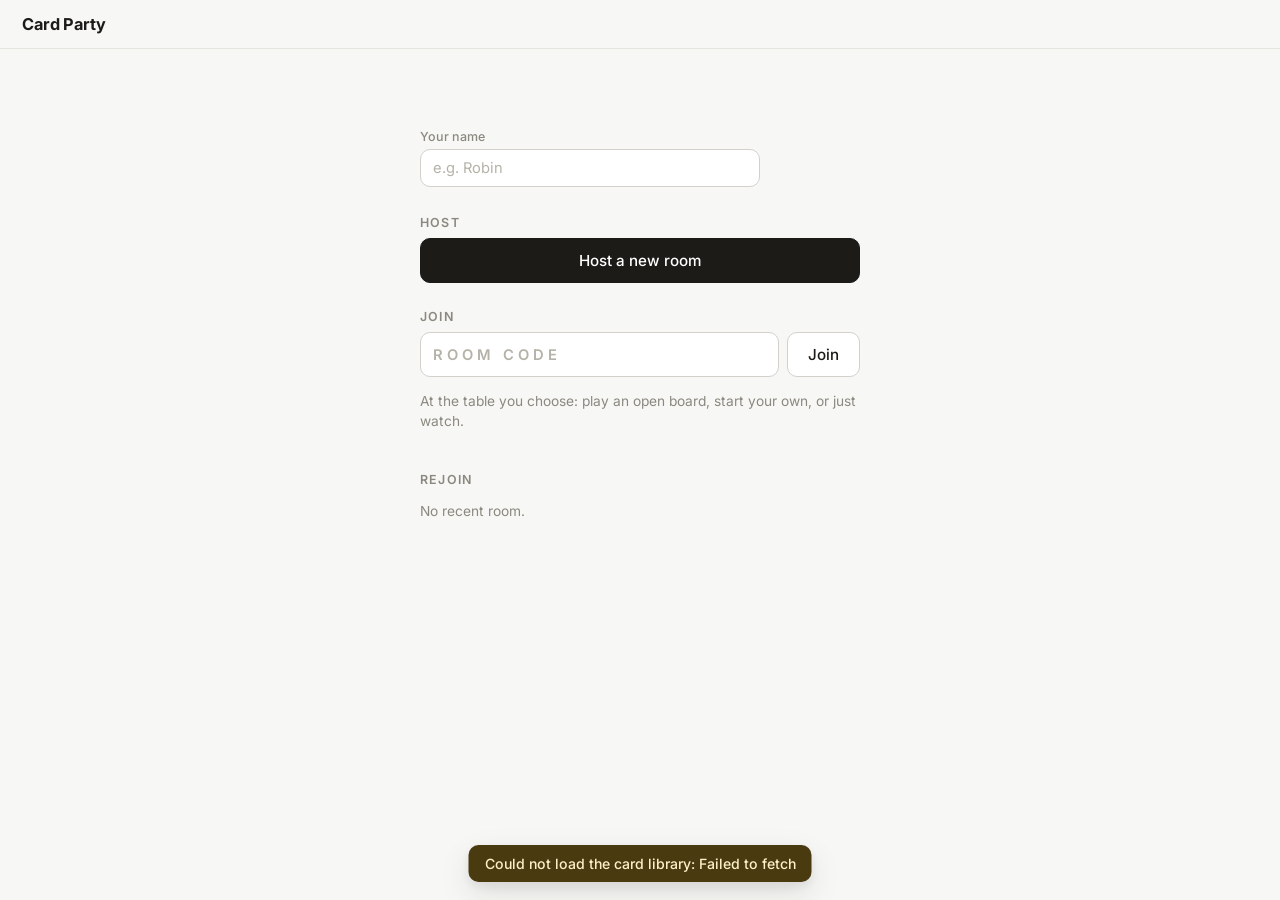
<file: index.html>
<!DOCTYPE html>
<html lang="en">
<head>
  <meta charset="utf-8" />
  <meta name="viewport" content="width=device-width, initial-scale=1" />
  <title>Card Party</title>
  <meta name="description" content="A peer-to-peer tabletop card game. No server, no rules — just cards, friends, and the honor system." />
  <link rel="preconnect" href="https://fonts.googleapis.com" />
  <link rel="preconnect" href="https://fonts.gstatic.com" crossorigin />
  <link href="https://fonts.googleapis.com/css2?family=Crimson+Pro:wght@500;600;700&family=Inter:wght@400;500;600;700&display=swap" rel="stylesheet" />
  <link rel="stylesheet" href="css/style.css" />
  <link rel="icon" href="data:image/svg+xml,%3Csvg xmlns='http://www.w3.org/2000/svg' viewBox='0 0 64 64'%3E%3Crect width='64' height='64' rx='14' fill='%231c1b18'/%3E%3Cg transform='rotate(8 44 33)'%3E%3Crect x='31' y='13' width='24' height='36' rx='4' fill='%232f7d4f'/%3E%3Crect x='34.5' y='16.5' width='17' height='29' rx='2.5' fill='none' stroke='%23ffffff' stroke-opacity='.45' stroke-width='2'/%3E%3C/g%3E%3Cg transform='rotate(-9 24 34)'%3E%3Crect x='11' y='13' width='26' height='38' rx='4' fill='%23f7f1e2'/%3E%3Cline x1='16' y1='22' x2='32' y2='22' stroke='%23b0532a' stroke-width='3.5' stroke-linecap='round'/%3E%3Cline x1='16' y1='30' x2='28' y2='30' stroke='%23c4baa2' stroke-width='2.5' stroke-linecap='round'/%3E%3Cline x1='16' y1='36' x2='30' y2='36' stroke='%23c4baa2' stroke-width='2.5' stroke-linecap='round'/%3E%3Cline x1='16' y1='42' x2='26' y2='42' stroke='%23c4baa2' stroke-width='2.5' stroke-linecap='round'/%3E%3C/g%3E%3C/svg%3E" />
</head>
<body>
  <header class="app-header">
    <div class="brand">Card Party</div>
  </header>

  <div id="conn-banner" class="conn-banner hidden">⚠ Connection lost — reconnecting… your seat and cards are safe.</div>

  <main>
    <!-- ============ HOME ============ -->
    <section id="view-home" class="view">
      <div class="hero">
        <label class="field">
          <span>Your name</span>
          <input id="player-name" maxlength="24" placeholder="e.g. Robin" autocomplete="nickname" />
        </label>

        <div class="home-options">
          <div class="option">
            <h2>Host</h2>
            <button id="btn-host" class="btn primary big-btn wide-btn">Host a new room</button>
          </div>
          <div class="option">
            <h2>Join</h2>
            <div class="join-row">
              <input id="join-code" placeholder="ROOM CODE" maxlength="8" autocapitalize="characters" autocomplete="off" spellcheck="false" />
              <button id="btn-join" class="btn big-btn">Join</button>
            </div>
            <p class="hint">At the table you choose: play an open board, start your own, or just watch.</p>
          </div>
          <div class="option">
            <h2>Rejoin</h2>
            <div id="rejoin-box"></div>
          </div>
        </div>
      </div>
    </section>

    <!-- ============ GAME TABLE ============ -->
    <section id="view-game" class="view hidden">
      <div id="game-root"></div>
    </section>
  </main>

  <div id="modal-root"></div>
  <div id="dialog-root"></div>
  <div id="toast-root"></div>
  <div id="fx-layer"></div>
  <div id="card-peek"></div>
  <div id="kw-tip"></div>

  <script src="js/vendor/peerjs.min.js"></script>
  <script type="module" src="js/main.js"></script>
</body>
</html>
</file>
<file: css/style.css>
/* Card Party — minimal, modern UI around physical-feeling cards */

:root {
  --bg: #f7f7f5;
  --surface: #ffffff;
  --border: #e6e4df;
  --border-strong: #d4d1ca;
  --text: #1c1b18;
  --muted: #8b887f;
  --faint: #b5b2a8;
  --primary: #1c1b18;
  --green: #1f9d5b;
  --warn: #a87b12;
  --danger: #c4453c;
  --radius: 12px;
  --shadow-1: 0 1px 2px rgba(28, 27, 24, .05), 0 2px 8px rgba(28, 27, 24, .04);
  --shadow-2: 0 4px 12px rgba(28, 27, 24, .08), 0 12px 32px rgba(28, 27, 24, .10);

  --sans: "Inter", system-ui, -apple-system, "Segoe UI", Roboto, sans-serif;
  --serif: "Crimson Pro", Georgia, "Times New Roman", serif;

  /* the cards themselves keep their physical paper look */
  --paper: #f7f1e2;
  --paper-2: #ece1c8;
  --ink: #33291c;

  /* per-seat owner colors (card backs, seals, player dots) */
  --seat-0: #2f7d4f;
  --seat-1: #2f5e9e;
  --seat-2: #b0532a;
  --seat-3: #7a4b9e;
  --seat-4: #b08f24;
  --seat-5: #2a8f86;
  --seat-6: #b04a72;
  --seat-7: #6a7a24;
  --seat-8: #5a55b0;
  --seat-9: #b07030;

  --noise: url("data:image/svg+xml,%3Csvg xmlns='http://www.w3.org/2000/svg' width='120' height='120'%3E%3Cfilter id='n'%3E%3CfeTurbulence type='fractalNoise' baseFrequency='0.9' numOctaves='2'/%3E%3CfeColorMatrix values='0 0 0 0 0 0 0 0 0 0 0 0 0 0 0 0 0 0 0.05 0'/%3E%3C/filter%3E%3Crect width='120' height='120' filter='url(%23n)'/%3E%3C/svg%3E");
}

* { box-sizing: border-box; }

body {
  margin: 0;
  font-family: var(--sans);
  background: var(--bg);
  color: var(--text);
  min-height: 100vh;
  -webkit-font-smoothing: antialiased;
}

main { max-width: 1500px; margin: 0 auto; padding: 8px 20px 48px; }
.hidden { display: none !important; }

/* ---------- header ---------- */
.app-header {
  display: flex; align-items: center; justify-content: space-between;
  padding: 14px 22px;
  background: var(--bg);
  border-bottom: 1px solid var(--border);
}
.brand { font-weight: 700; font-size: 1.02rem; letter-spacing: -.01em; }
.nav-btn {
  background: none; border: none; color: var(--muted); font-size: .9rem; font-weight: 500;
  padding: 6px 12px; cursor: pointer; border-radius: 8px; font-family: var(--sans);
}
.nav-btn:hover { color: var(--text); background: rgba(28,27,24,.05); }
.nav-btn.active { color: var(--text); font-weight: 600; }

.conn-banner {
  background: #fdf3d7; color: #7a5a0e; text-align: center;
  border-bottom: 1px solid #f0e2b6;
  padding: 8px; font-size: .85rem;
}

/* ---------- generic ---------- */
.panel {
  background: var(--surface); border: 1px solid var(--border);
  border-radius: 16px; padding: 20px; margin-top: 16px;
  box-shadow: var(--shadow-1);
}
h1 { font-size: 1.5rem; font-weight: 700; letter-spacing: -.02em; margin: 0 0 8px; }
h2 { font-size: 1.05rem; font-weight: 600; letter-spacing: -.01em; margin: 0 0 10px; }
h3 { margin: 0; font-size: 1.05rem; font-weight: 600; }
h4 { margin: 16px 0 6px; color: var(--muted); font-size: .72rem; font-weight: 600; text-transform: uppercase; letter-spacing: .08em; }
.hint { color: var(--muted); font-size: .86rem; line-height: 1.5; }
.warn-text { color: var(--warn); font-size: .86rem; min-height: 1em; }
.empty { color: var(--faint); font-size: .84rem; }
code { background: rgba(28,27,24,.06); padding: 1px 5px; border-radius: 5px; font-size: .85em; }

input, select {
  background: var(--surface); border: 1px solid var(--border-strong); color: var(--text);
  border-radius: 10px; padding: 9px 12px; font-size: .92rem; font-family: var(--sans);
}
input:focus, select:focus { outline: 2px solid rgba(28,27,24,.25); outline-offset: 1px; border-color: var(--border-strong); }
/* iOS Safari zooms the whole page in when focusing an input with a font
   under 16px — and stays zoomed, so the table renders "too big" right
   after typing a name/room code. 16px on touch screens prevents it. */
@media (hover: none), (max-width: 760px) {
  input, select { font-size: 16px; }
}
input::placeholder { color: var(--faint); }
.field { display: flex; flex-direction: column; gap: 5px; margin: 14px 0; max-width: 340px; }
.field span { font-size: .78rem; font-weight: 500; color: var(--muted); }

.btn {
  background: var(--surface); border: 1px solid var(--border-strong); color: var(--text);
  border-radius: 10px; padding: 8px 14px; font-size: .88rem; font-weight: 500; font-family: var(--sans);
  cursor: pointer;
  transition: background .12s, border-color .12s, transform .06s;
}
.btn:hover { background: #f2f1ed; }
.btn:active { transform: scale(.98); }
.btn:disabled { opacity: .45; cursor: default; }
.btn.primary { background: var(--primary); border-color: var(--primary); color: #fff; }
.btn.primary:hover { background: #33312c; }
.btn.warn { color: var(--warn); }
.btn.danger { color: var(--danger); }
.btn.small { padding: 5px 10px; font-size: .8rem; border-radius: 8px; }
.btn.icon { padding: 4px 9px; }
.btn.wide { display: block; width: 100%; margin: 8px 0; text-align: left; }
.big-btn { padding: 12px 20px; font-size: .95rem; }

/* ---------- home ---------- */
.hero { max-width: 440px; margin: 72px auto 0; }
.home-options { display: flex; flex-direction: column; gap: 26px; margin-top: 28px; }
.option h2 {
  margin: 0 0 8px; font-size: .78rem; font-weight: 600;
  color: var(--muted); text-transform: uppercase; letter-spacing: .1em;
}
.wide-btn { width: 100%; }
.join-row { display: flex; gap: 8px; }
.join-row input { flex: 1; text-transform: uppercase; letter-spacing: 4px; font-weight: 600; }

/* ---------- deck builder (in-room modal) ---------- */
.modal:has(.builder) { max-width: 720px; }
.builder-head { display: flex; justify-content: space-between; align-items: center; gap: 10px; flex-wrap: wrap; }
.builder-tools { display: flex; gap: 18px; flex-wrap: wrap; margin: 10px 0 4px; padding: 10px 12px; background: var(--bg); border-radius: 10px; }
.tool-row { display: flex; gap: 6px; align-items: center; }
.tool-row input[type="number"] { width: 58px; }
.builder-search { display: flex; align-items: center; gap: 10px; margin: 6px 0 8px; }
.builder-search input { flex: 1; }
.builder-lib { max-height: 36vh; }
.draft-options { display: flex; gap: 14px; flex-wrap: wrap; justify-content: center; padding: 14px 0; }
.card.pickable { cursor: pointer; }
.card.pickable:hover { transform: translateY(-6px) scale(1.05); }

.card-list { display: flex; flex-direction: column; gap: 8px; max-height: 60vh; overflow-y: auto; padding-right: 4px; }
.lib-card {
  display: flex; gap: 10px; align-items: flex-start; justify-content: space-between;
  background: var(--surface); border: 1px solid var(--border); border-radius: 12px; padding: 12px 14px;
}
.lib-card.in-pool .lib-card-main { opacity: .55; }
.lib-title { font-family: var(--serif); font-weight: 700; font-size: 1.05rem; }
.lib-desc { font-size: .85rem; color: var(--muted); margin-top: 2px; line-height: 1.45; }
.lib-upgrades { font-size: .78rem; color: #8a6d1d; margin-top: 6px; display: flex; flex-direction: column; gap: 2px; }

/* =====================================================================
   PHYSICAL CARDS (unchanged look — they're the star)
   ===================================================================== */

/* Every card prints its complete text — title, keywords, description, and
   both upgrade options. Cards keep card-like proportions as a minimum and
   grow taller when the text needs room. --fs scales type per size. */
.card {
  --cw: 112px;
  --fs: 1;
  width: var(--cw);
  min-height: calc(var(--cw) * 1.35);
  border-radius: 9px;
  background:
    var(--noise),
    linear-gradient(155deg, var(--paper) 0%, var(--paper-2) 100%);
  color: var(--ink);
  position: relative;
  display: flex;
  cursor: grab;
  user-select: none;
  -webkit-user-select: none;
  -webkit-touch-callout: none; /* no iOS callout on the long-press that lifts a card */
  flex-shrink: 0;
  box-shadow:
    0 0 0 1px rgba(70, 50, 20, .10),
    0 1px 2px rgba(28, 27, 24, .18),
    0 4px 10px rgba(28, 27, 24, .14);
  transition: transform .16s ease, box-shadow .16s ease;
}
.card:hover {
  transform: translateY(-5px) scale(1.03);
  box-shadow:
    0 0 0 1px rgba(70, 50, 20, .10),
    0 6px 10px rgba(28, 27, 24, .16),
    0 16px 32px rgba(28, 27, 24, .22);
  z-index: 6;
}
.card.flying { z-index: 40; pointer-events: none; }
.card.dragging { opacity: .45; }
.card.hand { --cw: 158px; --fs: 1.1; }
.card.table { --cw: 138px; --fs: 1.05; }
.card.mini { --cw: 118px; --fs: 1; }
.card.big { --cw: 270px; --fs: 1.4; cursor: default; }
.card.big:hover { transform: none; }

/* inner printed frame */
.card-face {
  position: relative;
  flex: 1;
  min-width: 0;
  margin: calc(var(--cw) * 0.04);
  border: 1px solid rgba(70,50,20,.35);
  border-radius: 6px;
  padding: calc(var(--cw) * 0.045) calc(var(--cw) * 0.055);
  display: flex; flex-direction: column;
  background: linear-gradient(180deg, rgba(255,255,255,.35), rgba(255,255,255,0) 30%);
}
.card-titlebar {
  display: flex; align-items: flex-start; gap: 5px;
  border-bottom: 1px solid color-mix(in srgb, var(--owner, #666) 60%, transparent);
  padding-bottom: 4px;
  margin-bottom: 5px;
}
.card-title {
  font-family: var(--serif);
  font-weight: 700;
  font-size: calc(12px * var(--fs));
  line-height: 1.12;
  flex: 1;
  min-width: 0;
}
.card-owner {
  font-size: calc(8px * var(--fs));
  font-weight: 700;
  color: var(--owner, #666);
  margin-bottom: 3px;
  white-space: nowrap; overflow: hidden; text-overflow: ellipsis;
}
.card-keywords { display: flex; flex-wrap: wrap; gap: 3px; margin-bottom: 5px; }
.kw {
  /* Each tag's color comes from its name (--kw hue, set per chip). */
  background: hsl(var(--kw, 45) 52% 88%);
  color: hsl(var(--kw, 45) 55% 26%);
  border: 1px solid hsl(var(--kw, 45) 40% 62% / .8);
  border-radius: 3px;
  font-size: calc(6.5px * var(--fs));
  font-weight: 600;
  padding: 1px 4px;
  text-transform: uppercase; letter-spacing: .4px;
}
/* lists outside the card face reuse .kw at fixed size */
.lib-card .kw, .zone-row .kw, .modal .card-keywords .kw { font-size: .66rem; }

.card-desc {
  font-family: var(--serif);
  font-size: calc(9.5px * var(--fs));
  line-height: 1.3;
  color: #4c3f2c;
  flex: 1;
}

.card-ups {
  border-top: 1px dashed rgba(70,50,20,.35);
  margin-top: 5px; padding-top: 4px;
  display: flex; flex-direction: column; gap: 3px;
  font-size: calc(8.5px * var(--fs));
  line-height: 1.3;
  font-family: var(--serif);
}
/* A short description sits on the sticker's line; one that doesn't fit
   moves WHOLE onto the next line (inline-block wraps as a unit) and then
   uses the card's full width instead of wrapping in half of it. */
.up-line { display: block; padding: 2px 4px; border-radius: 4px; color: #5a4a33; }
.up-line.sel { background: linear-gradient(90deg, #f3dd9c, #eed27f); color: #3d3013; box-shadow: inset 0 0 0 1px #c9a227; }
.up-star { font-weight: 700; color: #a5822c; white-space: nowrap; margin-right: 4px; }
.up-text { display: inline-block; max-width: 100%; vertical-align: top; }


.card.upgraded .card-face { box-shadow: inset 0 0 0 2px #c9a227; }
.card-upgrade-tag {
  position: absolute; top: -7px; right: -6px;
  background: linear-gradient(160deg, #e6c04a, #b08d1e);
  color: #fff;
  border-radius: 10px;
  font-size: 11px; font-weight: 700; padding: 1px 7px;
  box-shadow: 0 1px 3px rgba(0,0,0,.35);
  max-width: calc(var(--cw) * 0.9);
  overflow: hidden; text-overflow: ellipsis; white-space: nowrap;
}

/* ---- card categories (from the sheet's Category column) ----
   General keeps the cream paper; Death is dark; Spirit Guide is ethereal. */
.card.cat-death {
  background:
    var(--noise),
    linear-gradient(155deg, #3a3542 0%, #262230 100%);
  color: #eae4d6;
}
.card.cat-death .card-face {
  border-color: rgba(234,228,214,.35);
  background: linear-gradient(180deg, rgba(255,255,255,.08), rgba(255,255,255,0) 30%);
}
.card.cat-death .card-desc { color: #c8c1b0; }
.card.cat-death .card-ups { border-top-color: rgba(234,228,214,.35); }
.card.cat-death .up-line { color: #b8b09c; }
.card.cat-death .up-star { color: #d9b64a; }

.card.cat-spirit {
  /* --sg is the guide's own hue, set per card from the guide's name */
  --sg: 215;
  background:
    var(--noise),
    linear-gradient(155deg, hsl(var(--sg) 45% 96%) 0%, hsl(var(--sg) 42% 88%) 100%);
  color: hsl(var(--sg) 32% 26%);
  box-shadow:
    0 0 0 1px hsl(var(--sg) 40% 55% / .35),
    0 1px 2px rgba(28, 27, 24, .14),
    0 4px 12px hsl(var(--sg) 45% 45% / .25);
}
.card.cat-spirit .card-face {
  border-color: hsl(var(--sg) 40% 55% / .5);
  background: linear-gradient(180deg, rgba(255,255,255,.55), rgba(255,255,255,0) 35%);
}
.card.cat-spirit .card-desc { color: hsl(var(--sg) 28% 38%); }
.card.cat-spirit .card-ups { border-top-color: hsl(var(--sg) 40% 55% / .45); }
.card.cat-spirit .up-line { color: hsl(var(--sg) 25% 42%); }
.card.cat-spirit .up-star { color: hsl(var(--sg) 45% 48%); }

.card.cat-base {
  background:
    var(--noise),
    linear-gradient(155deg, #f1efe9 0%, #e0dcd0 100%);
  color: #3a362c;
}
.card.cat-base .card-face { border-color: rgba(90,84,68,.4); }
.lib-card.cat-base { border-left: 4px solid #a8a191; background: #f6f5f1; }
.card.cat-base .card-cat { color: #8a8474; }
.lib-card.cat-base .lib-cat { color: #8a8474; }

/* keyword chips with a sheet-defined description are interactive */
.kw.has-def { cursor: help; text-decoration: underline dotted; text-underline-offset: 2px; }
#kw-tip {
  position: fixed; z-index: 70;
  pointer-events: none;
  max-width: 280px;
  background: var(--text); color: var(--bg);
  border-radius: 10px; padding: 8px 12px;
  font-size: .82rem; line-height: 1.45; font-family: var(--sans);
  box-shadow: var(--shadow-2);
  opacity: 0; transition: opacity .1s ease;
}
#kw-tip.show { opacity: 1; }
#kw-tip strong { display: block; margin-bottom: 2px; font-size: .78rem; text-transform: uppercase; letter-spacing: .06em; }

/* printed category at the foot of every card */
.card-cat {
  margin-top: 6px;
  font-family: var(--sans);
  font-size: calc(6.5px * var(--fs));
  font-weight: 700;
  letter-spacing: .14em;
  text-transform: uppercase;
  color: #a08c62;
}
.card.cat-death .card-cat { color: #d9b64a; }
.card.cat-spirit .card-cat { color: hsl(var(--sg, 215) 45% 42%); }

/* category label + sections in the library list */
.lib-cat {
  font-size: .66rem; font-weight: 600; letter-spacing: .08em;
  text-transform: uppercase; color: var(--faint); margin: 1px 0 2px;
}
.lib-card.cat-death .lib-cat { color: #6b5f7e; }
.lib-card.cat-spirit .lib-cat { color: hsl(var(--sg, 215) 45% 40%); }
.lib-section-head {
  display: flex; align-items: center; gap: 10px;
  margin: 12px 0 2px; padding-top: 4px;
  font-size: .72rem; font-weight: 700; color: var(--muted);
  text-transform: uppercase; letter-spacing: .08em;
}
.lib-section-head select { padding: 4px 8px; font-size: .8rem; text-transform: none; letter-spacing: 0; font-weight: 500; }
.lib-section-head .hint { text-transform: none; letter-spacing: 0; font-weight: 400; }
.guide-dot { width: 12px; height: 12px; border-radius: 50%; display: inline-block; box-shadow: 0 0 0 2px rgba(255,255,255,.8), 0 1px 3px rgba(28,27,24,.3); }

/* category cue on library rows */
.lib-card.cat-death { border-left: 4px solid #3a3542; background: #f2f0f4; }
.lib-card.cat-spirit { border-left: 4px solid hsl(var(--sg, 215) 45% 62%); background: hsl(var(--sg, 215) 40% 97%); }

/* deal-in animation for brand-new cards */
@keyframes deal-in {
  from { transform: scale(.5) rotate(-8deg); opacity: 0; }
  to { transform: none; opacity: 1; }
}
.card.dealt { animation: deal-in .35s cubic-bezier(.2,.75,.3,1); }
.ghost { z-index: 45; pointer-events: none; }
#fx-layer { position: fixed; inset: 0; pointer-events: none; z-index: 45; }

/* slot: positions a card (fan angle, placement jitter) */
.cslot {
  display: inline-block;
  transform: rotate(var(--rot, 0deg)) translateY(var(--ty, 0px));
  transition: transform .18s ease;
}

/* card back (deck piles) */
.card-back {
  --cw: 84px;
  width: var(--cw);
  aspect-ratio: 5 / 7;
  border-radius: calc(var(--cw) * 0.08);
  position: absolute;
  left: calc(var(--stack-i, 0) * -1.5px);
  top: calc(var(--stack-i, 0) * -1.5px);
  background:
    repeating-linear-gradient(45deg, rgba(255,255,255,.10) 0 2px, transparent 2px 8px),
    repeating-linear-gradient(-45deg, rgba(0,0,0,.12) 0 2px, transparent 2px 8px),
    radial-gradient(ellipse at 50% 40%, color-mix(in srgb, var(--owner, #444) 82%, #fff) 0%, var(--owner, #444) 75%);
  box-shadow: 0 1px 3px rgba(28,27,24,.30), inset 0 0 0 3px rgba(255,255,255,.18), inset 0 0 0 5px rgba(0,0,0,.15);
}

/* =====================================================================
   THE TABLE — flat, quiet, modern
   ===================================================================== */

.game-topbar {
  display: flex; justify-content: space-between; align-items: center; flex-wrap: wrap;
  gap: 10px; padding: 12px 2px 16px;
}
.room-info { display: flex; align-items: center; gap: 10px; flex-wrap: wrap; }
.room-code {
  background: var(--surface); border: 1px solid var(--border-strong); color: var(--muted);
  padding: 6px 12px; border-radius: 10px; cursor: pointer; font-size: .88rem; font-family: var(--sans);
}
.room-code:hover { background: #f2f1ed; }
.room-code strong { color: var(--text); letter-spacing: 3px; margin: 0 2px; }
.pill {
  border-radius: 999px; padding: 3px 10px;
  font-size: .74rem; font-weight: 500; color: var(--muted);
  background: rgba(28,27,24,.05);
}
.pill.connected, .pill.hosting { color: var(--green); background: rgba(31,157,91,.10); }
.pill.reconnecting, .pill.connecting { color: var(--warn); background: rgba(168,123,18,.10); }
.game-actions { display: flex; gap: 6px; flex-wrap: wrap; }

.table { display: flex; flex-direction: column; gap: 14px; }

/* other players */
.others-grid {
  display: grid;
  grid-template-columns: repeat(auto-fit, minmax(300px, 1fr));
  gap: 14px;
}

.seat {
  position: relative;
  background: var(--surface);
  border: 1px solid var(--border);
  border-radius: 16px;
  padding: 14px 16px 16px;
  box-shadow: var(--shadow-1);
}
.seat.offline { opacity: .55; filter: saturate(.5); }
.seat.me { margin-top: auto; }

.seat-head { display: flex; align-items: center; gap: 8px; margin-bottom: 6px; flex-wrap: wrap; }
.board-stats { display: flex; align-items: center; gap: 14px; flex-wrap: wrap; margin-bottom: 12px; }
.stat { display: inline-flex; align-items: center; gap: 6px; }
.stat-label {
  font-size: .62rem; font-weight: 600; color: var(--faint);
  text-transform: uppercase; letter-spacing: .1em;
}
/* The number itself is the control: click it and type. */
.stat-val {
  background: var(--surface); border: 1px solid var(--border-strong); border-radius: 8px;
  cursor: pointer;
  font-weight: 700; font-size: .95rem; font-variant-numeric: tabular-nums; font-family: var(--sans);
  min-width: 38px; text-align: center; padding: 2px 8px; color: var(--text);
}
.stat-val:hover { background: #f2f1ed; }
/* the board's state: full name + description, visible to everyone */
.board-meta { margin-bottom: 12px; }
.board-meta .board-stats { margin-bottom: 8px; }
.board-state {
  display: block; width: 100%; text-align: left; cursor: pointer;
  background: var(--bg); border: 1px dashed var(--border-strong); border-radius: 10px;
  padding: 7px 10px; font-family: var(--sans); color: var(--text);
}
.board-state.has-state { background: #fdf8e7; border: 1px solid #e2cf96; }
.state-name { display: block; font-weight: 700; font-size: .88rem; color: #7a5a0e; overflow-wrap: anywhere; }
.state-desc { display: block; margin-top: 2px; font-size: .8rem; line-height: 1.45; color: #8a6d1d; }
.state-none { font-size: .8rem; color: var(--muted); }

/* state picker dialog */
.dialog.state-picker { max-width: 440px; }
.state-option-list { display: flex; flex-direction: column; gap: 6px; max-height: 55vh; overflow-y: auto; }
.state-option {
  display: block; width: 100%; text-align: left; cursor: pointer;
  background: var(--surface); border: 1px solid var(--border); border-radius: 10px;
  padding: 9px 12px; font-family: var(--sans); color: var(--text);
}
.state-option:hover { background: #f7f6f3; }
.state-option.selected { border-color: #c9a227; background: #fdf8e7; }
.state-option-name { display: block; font-weight: 700; font-size: .9rem; overflow-wrap: anywhere; }
.state-option-desc { display: block; margin-top: 2px; font-size: .8rem; line-height: 1.45; color: var(--muted); }
.seat-name { font-weight: 600; font-size: .95rem; letter-spacing: -.01em; }
.seat-sub { font-size: .78rem; color: var(--muted); font-style: italic; }
.claim-btn { margin-left: auto; }
.rename-board { padding: 2px 8px; line-height: 1.2; }
.seat.me .unpossess-btn { margin-left: auto; }
.spectator-bar {
  display: flex; align-items: center; justify-content: center; gap: 10px; flex-wrap: wrap;
  margin-top: 14px; padding: 16px 18px;
  background: var(--surface); border: 1px dashed var(--border); border-radius: 14px;
  color: var(--muted); font-size: .9rem;
}
.badge {
  color: var(--muted); font-size: .62rem; font-weight: 600;
  border: 1px solid var(--border-strong);
  border-radius: 5px; padding: 1px 6px; letter-spacing: .08em;
}
.dot { width: 10px; height: 10px; border-radius: 50%; display: inline-block; flex-shrink: 0; background: var(--seat-color, #999); }
.dot.off { opacity: .35; }
.seat-head .dot.on { box-shadow: 0 0 0 3px color-mix(in srgb, var(--seat-color, #999) 20%, transparent); }

/* zone areas: quiet dashed outlines */
.zone-strip {
  position: relative;
  border: 1.5px dashed var(--border-strong);
  border-radius: 12px;
  padding: 14px 12px 10px;
  min-height: 64px;
}
.strip-label {
  position: absolute; top: -8px; left: 12px;
  font-size: .62rem; font-weight: 600; color: var(--faint);
  text-transform: uppercase; letter-spacing: .1em;
  background: var(--surface); padding: 0 6px;
}
.zone-strip.delayed { border-color: #e2cf96; }
.zone-strip.delayed .strip-label { color: #b3922e; }
.strip-cards {
  display: flex; flex-wrap: wrap; gap: 8px; align-items: flex-start;
  min-height: 40px;
}
.drop-hint {
  border-color: var(--text) !important;
  background: rgba(28,27,24,.04);
}

/* piles */
.piles { display: flex; gap: 14px; align-items: flex-start; }
.pile {
  position: relative;
  cursor: pointer;
  min-width: 84px; min-height: 118px;
  padding-bottom: 16px;
  user-select: none;
  -webkit-user-select: none;
  -webkit-touch-callout: none;
}

/* The floating card that follows the finger during a touch drag. */
.touch-ghost {
  z-index: 200;
  pointer-events: none;
  opacity: .95;
  transform: scale(1.07) rotate(2deg);
  box-shadow: 0 0 0 1px rgba(70,50,20,.12), 0 16px 40px rgba(28,27,24,.35);
  transition: none;
}
.pile-stack { position: relative; width: 84px; aspect-ratio: 5 / 7; }
.seat:not(.me) .pile-stack, .seat:not(.me) .card-back { --cw: 76px; width: 76px; }
.seat:not(.me) .pile { min-width: 76px; min-height: 107px; }
.pile.deck { cursor: grab; }
.pile.deck:hover .card-back:first-child { transform: translateY(-3px); }
.card-back { transition: transform .15s; }
.pile-empty-mark {
  width: 84px; aspect-ratio: 5 / 7;
  border: 1.5px dashed var(--border-strong);
  border-radius: 7px;
}
.seat:not(.me) .pile-empty-mark { width: 76px; }
.pile.discard .pile-empty-mark { width: 104px; }
.seat:not(.me) .pile.discard .pile-empty-mark { width: 76px; }
.pile-count {
  position: absolute; top: -8px; right: -8px; z-index: 3;
  background: var(--text); color: var(--bg);
  border-radius: 999px; min-width: 22px; height: 22px;
  display: flex; align-items: center; justify-content: center;
  font-size: .72rem; font-weight: 600; padding: 0 6px;
}
.pile-tag {
  position: absolute; bottom: 0; left: 50%; transform: translateX(-50%);
  font-size: .6rem; font-weight: 600; color: var(--faint);
  text-transform: uppercase; letter-spacing: .1em;
  white-space: nowrap;
}
.pile.discard .cslot { display: block; }

/* my area */
.my-lower {
  display: grid;
  grid-template-columns: auto 1fr auto;
  gap: 16px;
  align-items: end;
  margin-top: 14px;
}
.my-piles { display: flex; flex-direction: column; gap: 10px; align-items: center; }
.pile-actions { display: flex; flex-direction: column; gap: 5px; width: 100%; }
.seat.me .zone-strip.hand .strip-cards { gap: 12px; padding: 4px 2px; }

/* other seats: compact place settings */
.seat-zones { display: flex; gap: 12px; align-items: flex-start; }
.seat-strips { display: flex; flex-direction: column; gap: 14px; flex: 1; min-width: 0; }
.seat:not(.me) .zone-strip { min-height: 52px; padding: 12px 8px 6px; }
.seat:not(.me) .strip-cards { min-height: 36px; gap: 7px; }

@media (max-width: 760px) {
  .my-lower { grid-template-columns: 1fr; }
  .my-piles { flex-direction: row; justify-content: center; }
  .pile-actions { flex-direction: row; width: auto; flex-wrap: wrap; }

  /* Hand & Delayed on a phone: every card visible at once in a compact
     form — title, owner, and category only. Tapping a card opens the
     full-size face (the card modal), so nothing is lost. */
  .zone-strip .card:not(.big) { --cw: 86px; --fs: .92; min-height: calc(var(--cw) * 0.9); }
  .zone-strip .card:not(.big) .card-desc,
  .zone-strip .card:not(.big) .card-ups,
  .zone-strip .card:not(.big) .card-keywords { display: none; }
  .zone-strip .card:not(.big) .card-cat { margin-top: auto; }
  .seat.me .zone-strip.hand .strip-cards { gap: 6px; }
  .strip-cards { gap: 6px; }
}

.connecting { text-align: center; padding: 60px 20px; }
.spinner {
  width: 32px; height: 32px; margin: 0 auto 16px; border-radius: 50%;
  border: 3px solid var(--border); border-top-color: var(--text);
  animation: spin 0.9s linear infinite;
}
@keyframes spin { to { transform: rotate(360deg); } }

/* ---------- hover peek: pick the card up to read it ---------- */
#card-peek {
  position: fixed; right: 22px; bottom: 22px; z-index: 60;
  pointer-events: none;
  opacity: 0; transform: translateY(12px) rotate(2deg);
  transition: opacity .15s ease, transform .15s ease;
}
#card-peek.show { opacity: 1; transform: none; }
#card-peek .card { box-shadow: 0 0 0 1px rgba(70,50,20,.12), 0 18px 50px rgba(28,27,24,.35); }
@media (max-width: 900px), (hover: none) { #card-peek { display: none; } }

/* ---------- modal ---------- */
.modal-overlay {
  position: fixed; inset: 0; background: rgba(28,27,24,.35); z-index: 50;
  display: flex; align-items: center; justify-content: center; padding: 16px;
  backdrop-filter: blur(2px);
}
.modal {
  background: var(--surface); border: 1px solid var(--border); border-radius: 18px;
  width: 100%; max-width: 560px; display: flex; flex-direction: column;
  /* dvh tracks the VISIBLE viewport on mobile (vh includes the area behind
     the browser chrome, which made the modal bottom unreachable). */
  max-height: 88vh;
  max-height: 88dvh;
  box-shadow: var(--shadow-2);
}
.modal-head {
  display: flex; justify-content: space-between; align-items: center;
  padding: 16px 18px 12px;
  border-bottom: 1px solid var(--border);
  flex: none;
}
.modal-body { padding: 16px 18px; overflow-y: auto; min-height: 0; }

/* themed prompt/confirm dialogs — a layer above the modal */
.dialog-overlay {
  position: fixed; inset: 0; z-index: 80; background: rgba(28,27,24,.35);
  display: flex; align-items: center; justify-content: center; padding: 16px;
  backdrop-filter: blur(2px);
}
.dialog {
  background: var(--surface); border: 1px solid var(--border); border-radius: 16px;
  padding: 18px 20px; width: 100%; max-width: 380px;
  box-shadow: var(--shadow-2);
  display: flex; flex-direction: column; gap: 12px;
}
.dialog h3 { font-size: .98rem; }
.dialog-msg { margin: 0; font-size: .9rem; color: var(--muted); line-height: 1.5; }
.dialog input { width: 100%; }
.dialog-stepper { display: flex; align-items: center; gap: 8px; }
.dialog-stepper input { flex: 1; text-align: center; font-weight: 600; font-variant-numeric: tabular-nums; }
.dialog-stepper .btn { padding: 8px 14px; font-size: 1rem; line-height: 1.2; flex: none; }
.dialog-actions { display: flex; justify-content: flex-end; gap: 8px; }
.btn.danger-solid { background: var(--danger); border-color: var(--danger); color: #fff; }
.btn.danger-solid:hover { background: #a93a32; }

/* On small screens the modal body is the ONE scroll container: nested
   scroll areas (the builder's card list) are unrolled into it. */
@media (max-width: 700px) {
  .modal-overlay { padding: 10px; }
  .modal { max-height: calc(100vh - 20px); max-height: calc(100dvh - 20px); }
  .modal .card-list { max-height: none; overflow-y: visible; padding-right: 0; }
}

.detail-card-wrap { display: flex; justify-content: center; margin-bottom: 12px; }
.detail-meta { color: var(--muted); font-size: .82rem; text-align: center; }
.upgrade-box { margin-top: 8px; }
.upgrade-option {
  display: flex; gap: 8px; align-items: baseline; padding: 8px 10px; border-radius: 10px;
  border: 1px solid var(--border); margin-bottom: 6px; cursor: pointer; background: var(--surface);
}
.upgrade-option:hover { background: #faf9f7; }
.upgrade-option.selected { border-color: #c9a227; background: #fdf8e7; }
.upgrade-label { font-weight: 600; font-size: .9rem; white-space: nowrap; }
.upgrade-desc { color: var(--muted); font-size: .85rem; }

.zone-browser { display: flex; flex-direction: column; gap: 6px; }
.pool-divider { border: none; border-top: 1px solid var(--border); margin: 12px 0 6px; }
.zone-note { display: flex; align-items: center; gap: 8px; color: var(--muted); font-size: .84rem; margin-bottom: 4px; }
.zone-row {
  display: flex; align-items: center; gap: 10px;
  background: var(--surface); border: 1px solid var(--border);
  border-left: 4px solid var(--owner, var(--border));
  border-radius: 10px; padding: 8px 10px;
}
.zone-index { color: var(--faint); font-size: .74rem; width: 18px; text-align: right; flex-shrink: 0; }
.zone-row-info { display: flex; flex-direction: column; gap: 2px; min-width: 0; }
.zone-row-title { font-family: var(--serif); font-weight: 700; font-size: 1rem; }
.zone-row-actions { margin-left: auto; display: flex; gap: 5px; flex-shrink: 0; }

.admin-row { display: flex; align-items: center; gap: 8px; padding: 5px 0; }
.admin-row .dot { background: var(--green); }
.admin-row .dot.off { background: #999; opacity: .5; }
.admin-saveload { display: flex; gap: 8px; flex-wrap: wrap; }
.admin-name { flex: 1; font-size: .92rem; }

/* ---------- toasts ---------- */
#toast-root {
  position: fixed; bottom: 18px; left: 50%; transform: translateX(-50%);
  display: flex; flex-direction: column; gap: 8px; z-index: 100; align-items: center;
}
.toast {
  background: var(--text); color: var(--bg);
  border-radius: 10px; padding: 10px 16px; font-size: .88rem; font-weight: 500;
  opacity: 0; transform: translateY(8px); transition: all .3s;
  box-shadow: var(--shadow-2); max-width: 90vw;
}
.toast.show { opacity: 1; transform: translateY(0); }
.toast.warn { background: #4a3a10; color: #fdf0c8; }
</file>
